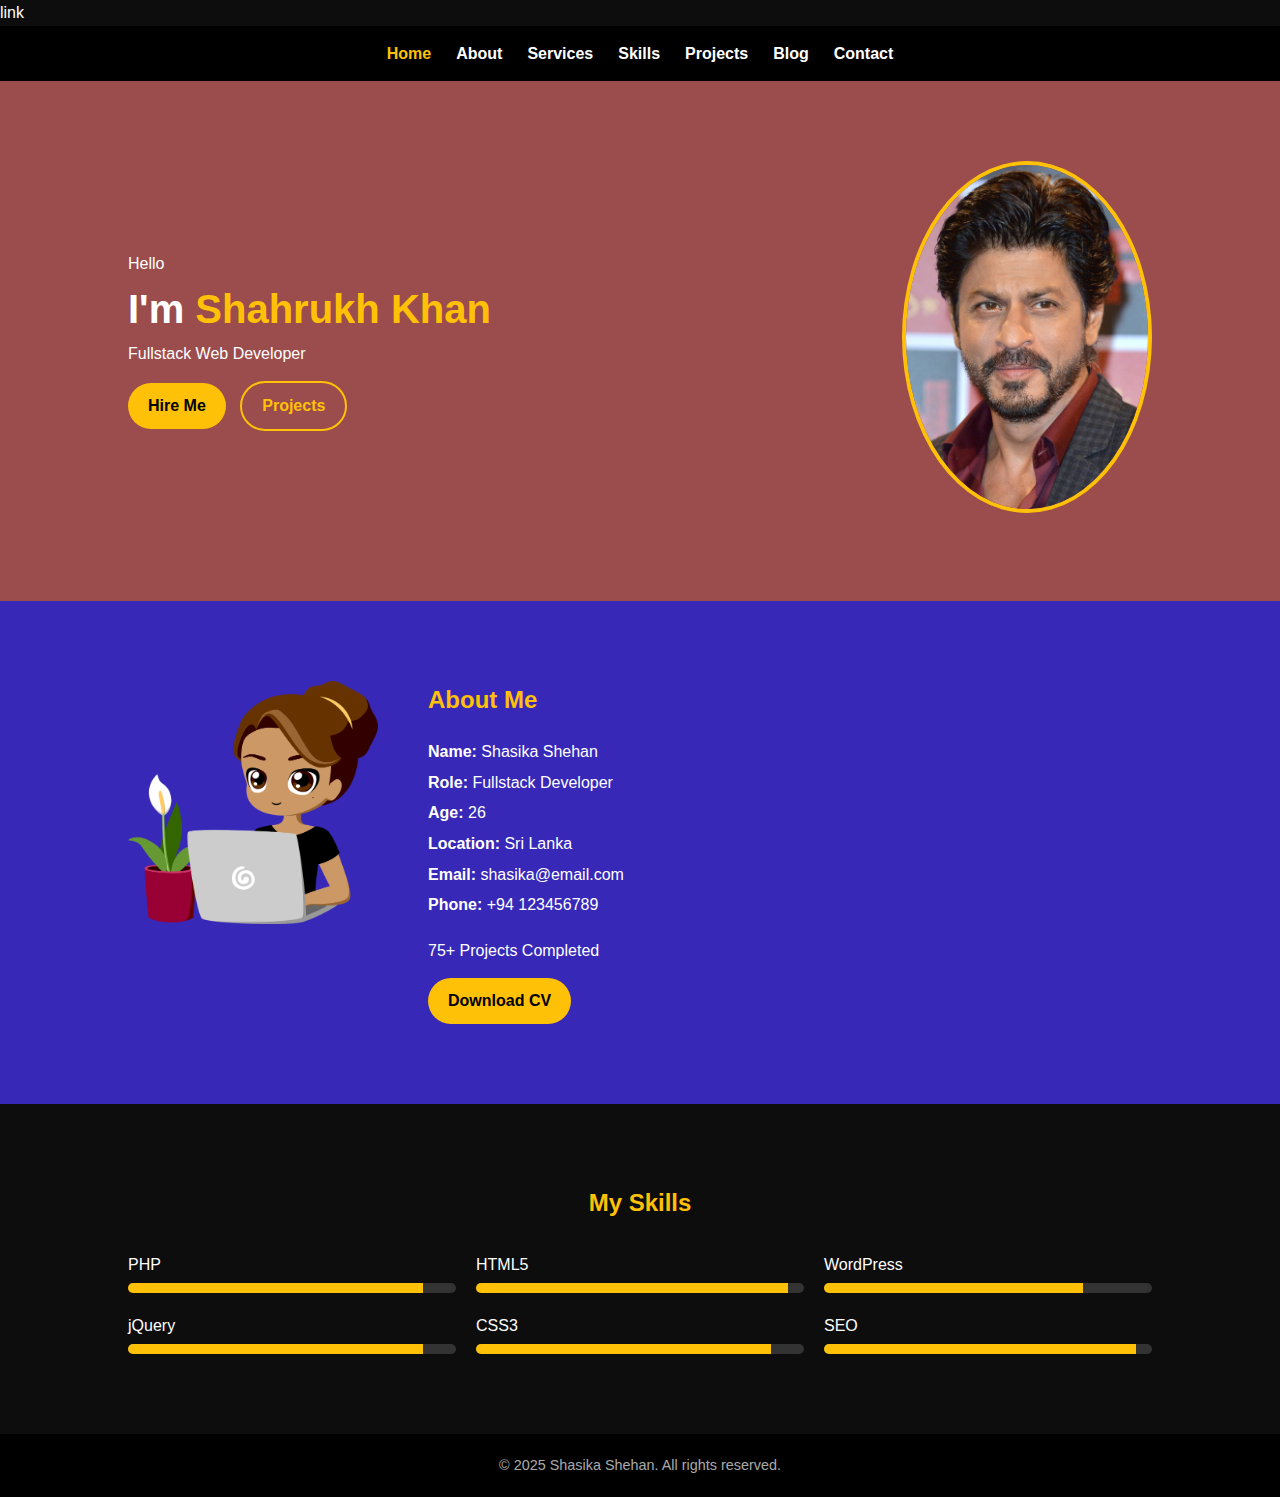
<file: Static_Website_01/index.html>
<!DOCTYPE html>
<html lang="en">

<head>
  <meta charset="UTF-8" />
  <meta name="viewport" content="width=device-width, initial-scale=1.0" />
  <title>Shasika Shehan | Fullstack Developer</title>
  <link rel="stylesheet" href="css/style.css" />
  <link rel="shortcut icon" href="favicon.png" type="image/favicon.png" />
  link
</head>

<body>
  <nav>
    <ul>
      <li><a href="#home" class="active">Home</a></li>
      <li><a href="about.html">About</a></li>
      <li><a href="services.html">Services</a></li>
      <li><a href="skills.html">Skills</a></li>
      <li><a href="projects.html">Projects</a></li>
      <li><a href="blog.html">Blog</a></li>
      <li><a href="contact.html">Contact</a></li>
    </ul>
  </nav>
  <!-- Header / Home Section -->
  <section id="home" class="home-section">
    <!-- Navigation Bar -->
    <div class="content">
      <p>Hello</p>
      <h1>I'm <span class="highlight">Shahrukh Khan</span></h1>
      <p class="role">Fullstack Web Developer</p>
      <a href="cv.pdf" class="btn">Hire Me</a>
      <a href="#projects" class="btn-outline">Projects</a>
    </div>
    <div class="profile-img">
      <img src="assets/images/profile.png" alt="Profile Photo" />
    </div>
  </section>


  <!-- About Section -->
  <section id="about" class="about-section">
    <div class="about-img">
      <img src="assets/images/profile1.png" alt="Shasika Shehan" />
    </div>
    <div class="about-content">
      <h2>About Me</h2>
      <ul>
        <li><strong>Name:</strong> Shasika Shehan</li>
        <li><strong>Role:</strong> Fullstack Developer</li>
        <li><strong>Age:</strong> 26</li>
        <li><strong>Location:</strong> Sri Lanka</li>
        <li><strong>Email:</strong> shasika@email.com</li>
        <li><strong>Phone:</strong> +94 123456789</li>
      </ul>
      <p>75+ Projects Completed</p>
      <a href="#" class="btn">Download CV</a>
    </div>
  </section>

  <!-- Skills Section -->
  <section id="skills" class="skills-section">
    <h2>My Skills</h2>
    <div class="skills-container">
      <div class="skill"><span>PHP</span>
        <div class="bar">
          <div style="width: 90%"></div>
        </div>
      </div>
      <div class="skill"><span>HTML5</span>
        <div class="bar">
          <div style="width: 95%"></div>
        </div>
      </div>
      <div class="skill"><span>WordPress</span>
        <div class="bar">
          <div style="width: 79%"></div>
        </div>
      </div>
      <div class="skill"><span>jQuery</span>
        <div class="bar">
          <div style="width: 90%"></div>
        </div>
      </div>
      <div class="skill"><span>CSS3</span>
        <div class="bar">
          <div style="width: 90%"></div>
        </div>
      </div>
      <div class="skill"><span>SEO</span>
        <div class="bar">
          <div style="width: 95%"></div>
        </div>
      </div>
    </div>
  </section>

  <footer>
    <p>© 2025 Shasika Shehan. All rights reserved.</p>
  </footer>
</body>

</html>
</file>
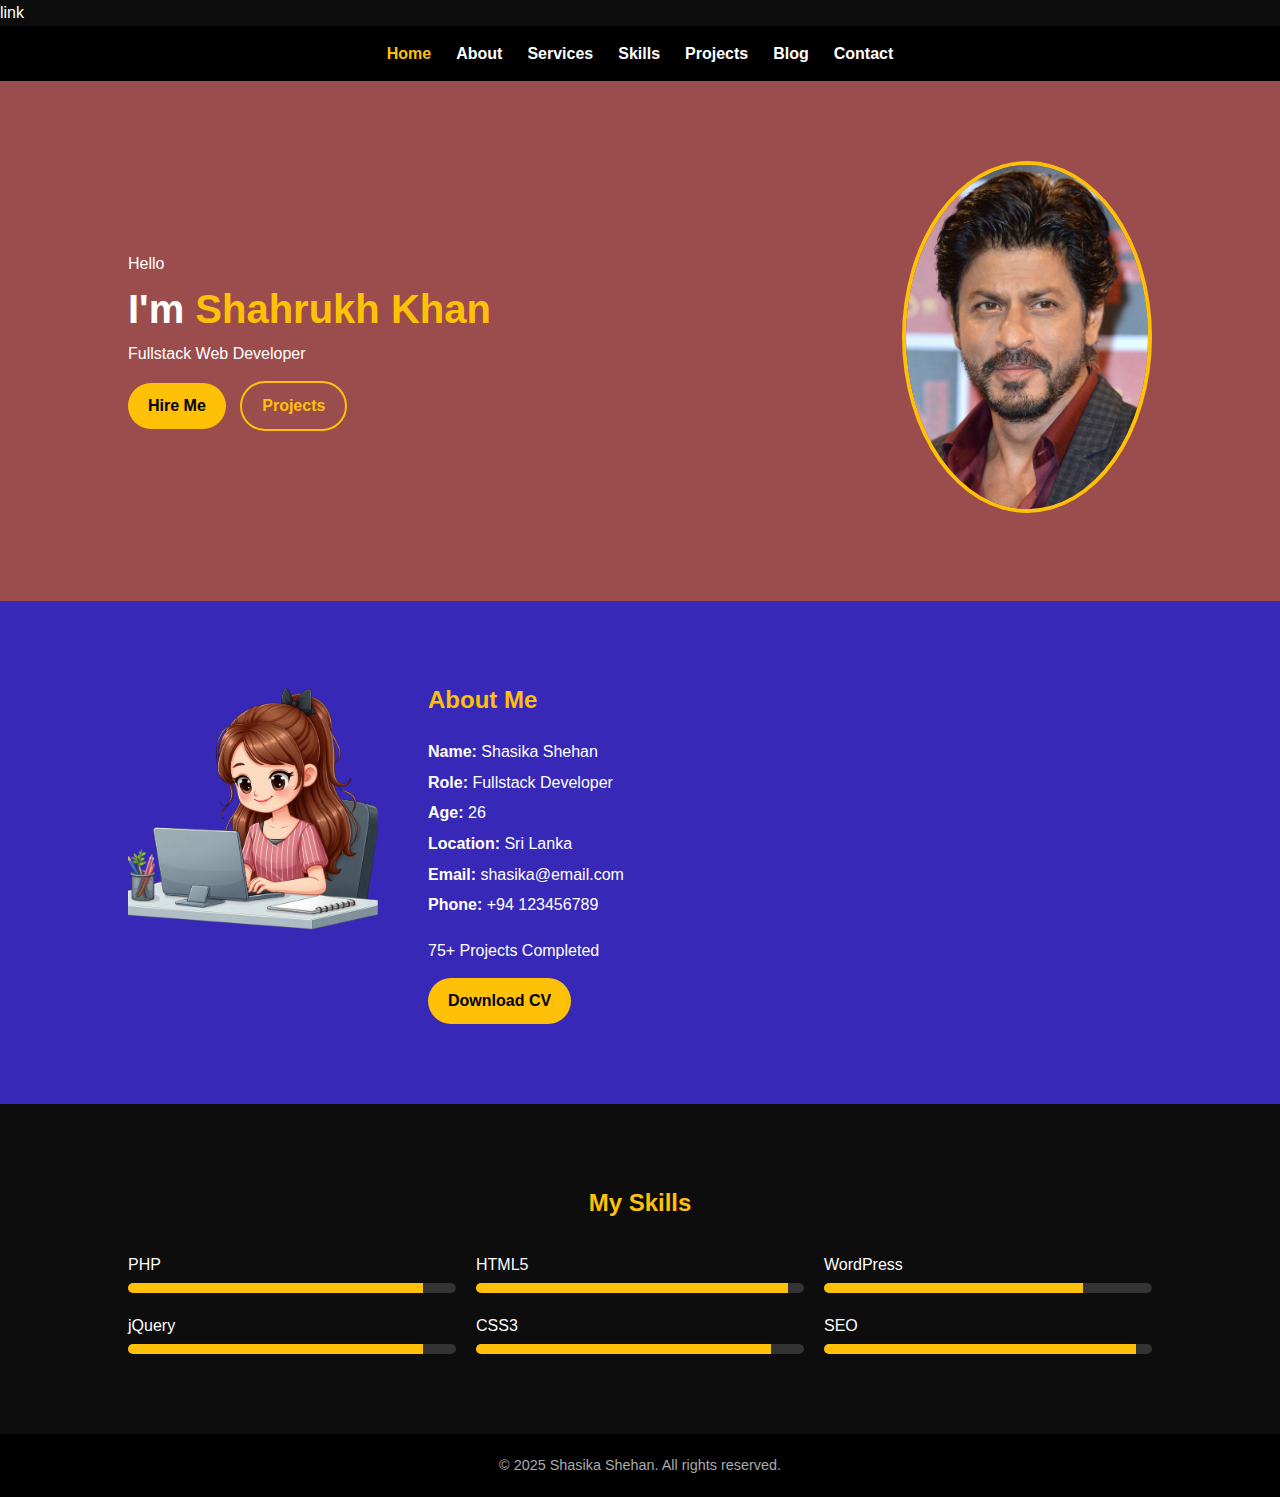
<file: Static_Website_03/index.html>
<!DOCTYPE html>
<html lang="en">

<head>
  <meta charset="UTF-8" />
  <meta name="viewport" content="width=device-width, initial-scale=1.0" />
  <title>Shasika Shehan | Fullstack Developer</title>
  <link rel="stylesheet" href="css/style.css" />
  <link rel="shortcut icon" href="image/favicon.png" type="image/favicon.png" />
  link
</head>

<body>
  <nav>
    <ul>
      <li><a href="#home" class="active">Home</a></li>
      <li><a href="about.html">About</a></li>
      <li><a href="services.html">Services</a></li>
      <li><a href="skills.html">Skills</a></li>
      <li><a href="projects.html">Projects</a></li>
      <li><a href="blog.html">Blog</a></li>
      <li><a href="contact.html">Contact</a></li>
    </ul>
  </nav>
  <!-- Header / Home Section -->
  <section id="home" class="home-section">
    <!-- Navigation Bar -->
    <div class="content">
      <p>Hello</p>
      <h1>I'm <span class="highlight">Shahrukh Khan</span></h1>
      <p class="role">Fullstack Web Developer</p>
      <a href="cv.pdf" class="btn">Hire Me</a>
      <a href="#projects" class="btn-outline">Projects</a>
    </div>
    <div class="profile-img">
      <img src="image/profile.png" alt="Profile Photo" />
    </div>
  </section>


  <!-- About Section -->
  <section id="about" class="about-section">
    <div class="about-img">
      <img src="image/profile1.png" alt="Shasika Shehan" />
    </div>
    <div class="about-content">
      <h2>About Me</h2>
      <ul>
        <li><strong>Name:</strong> Shasika Shehan</li>
        <li><strong>Role:</strong> Fullstack Developer</li>
        <li><strong>Age:</strong> 26</li>
        <li><strong>Location:</strong> Sri Lanka</li>
        <li><strong>Email:</strong> shasika@email.com</li>
        <li><strong>Phone:</strong> +94 123456789</li>
      </ul>
      <p>75+ Projects Completed</p>
      <a href="#" class="btn">Download CV</a>
    </div>
  </section>

  <!-- Skills Section -->
  <section id="skills" class="skills-section">
    <h2>My Skills</h2>
    <div class="skills-container">
      <div class="skill"><span>PHP</span>
        <div class="bar">
          <div style="width: 90%"></div>
        </div>
      </div>
      <div class="skill"><span>HTML5</span>
        <div class="bar">
          <div style="width: 95%"></div>
        </div>
      </div>
      <div class="skill"><span>WordPress</span>
        <div class="bar">
          <div style="width: 79%"></div>
        </div>
      </div>
      <div class="skill"><span>jQuery</span>
        <div class="bar">
          <div style="width: 90%"></div>
        </div>
      </div>
      <div class="skill"><span>CSS3</span>
        <div class="bar">
          <div style="width: 90%"></div>
        </div>
      </div>
      <div class="skill"><span>SEO</span>
        <div class="bar">
          <div style="width: 95%"></div>
        </div>
      </div>
    </div>
  </section>

  <footer>
    <p>© 2025 Shasika Shehan. All rights reserved.</p>
  </footer>
</body>

</html>
</file>
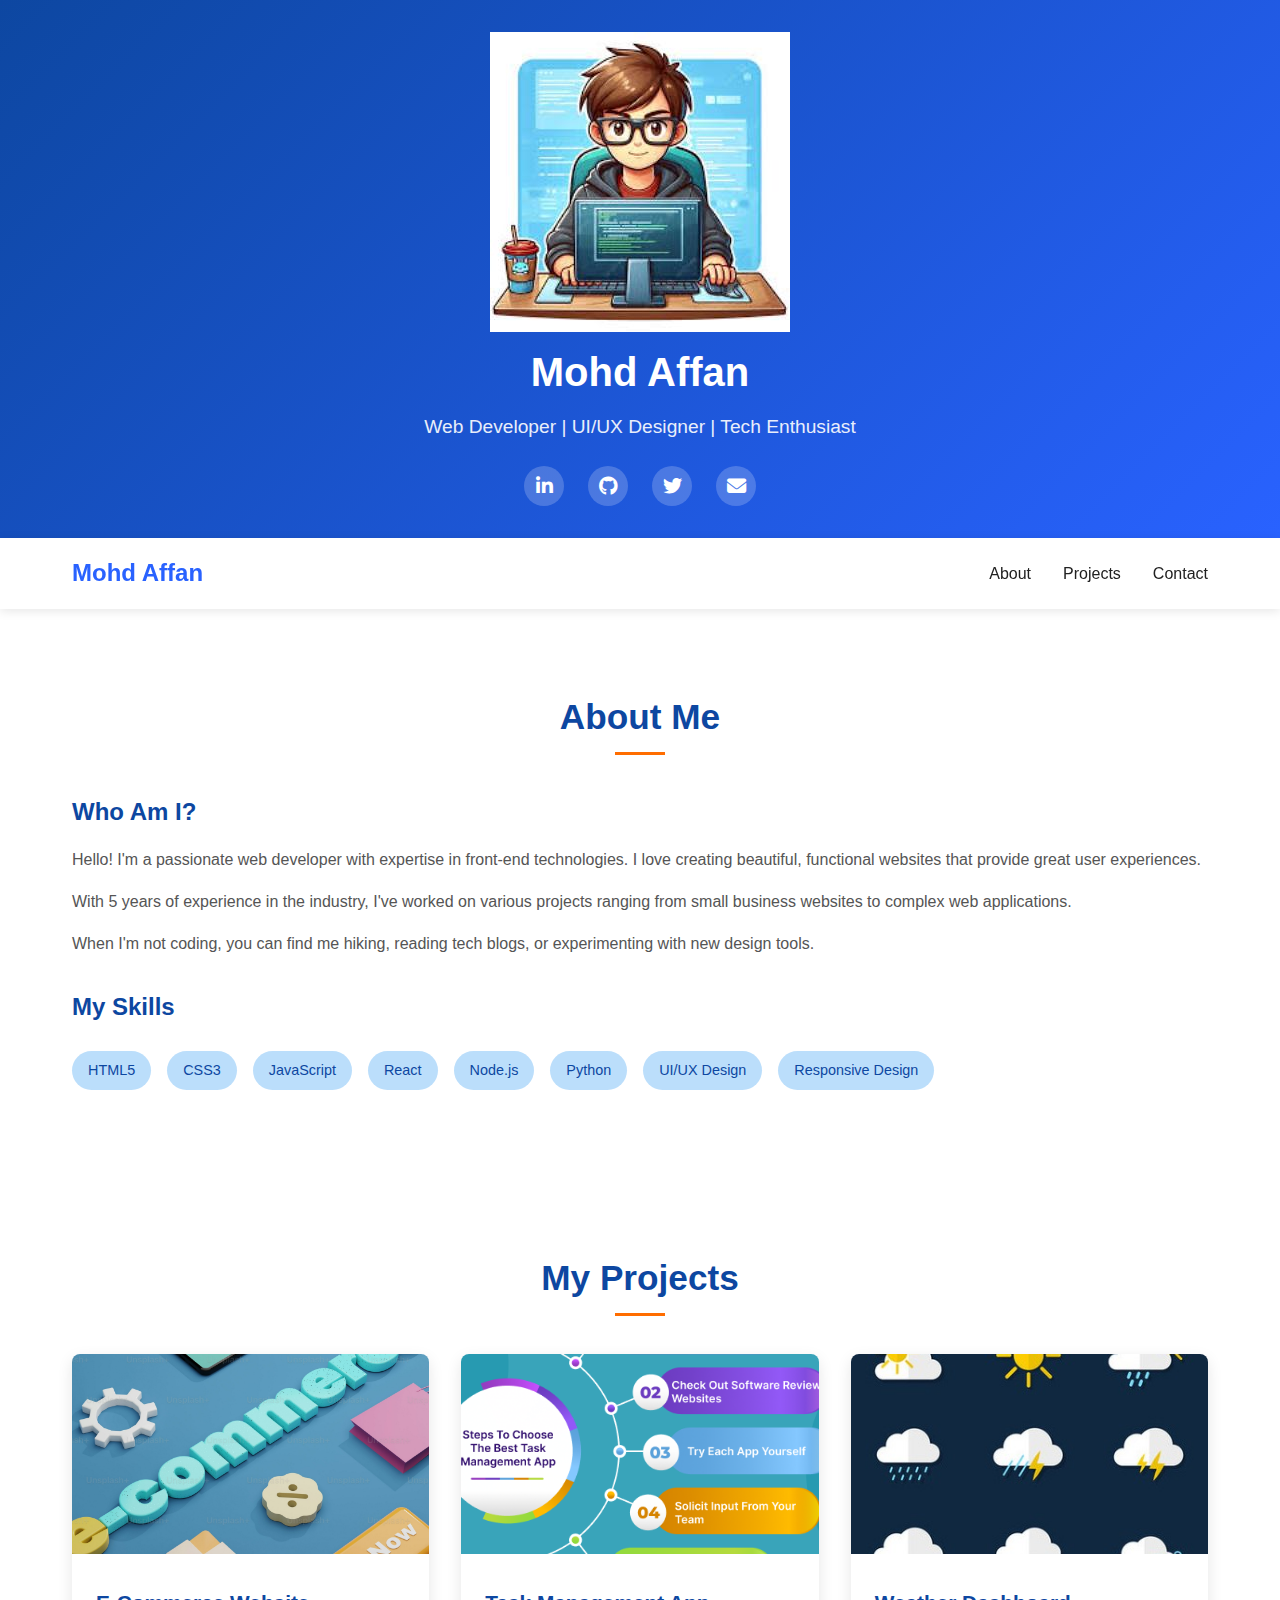
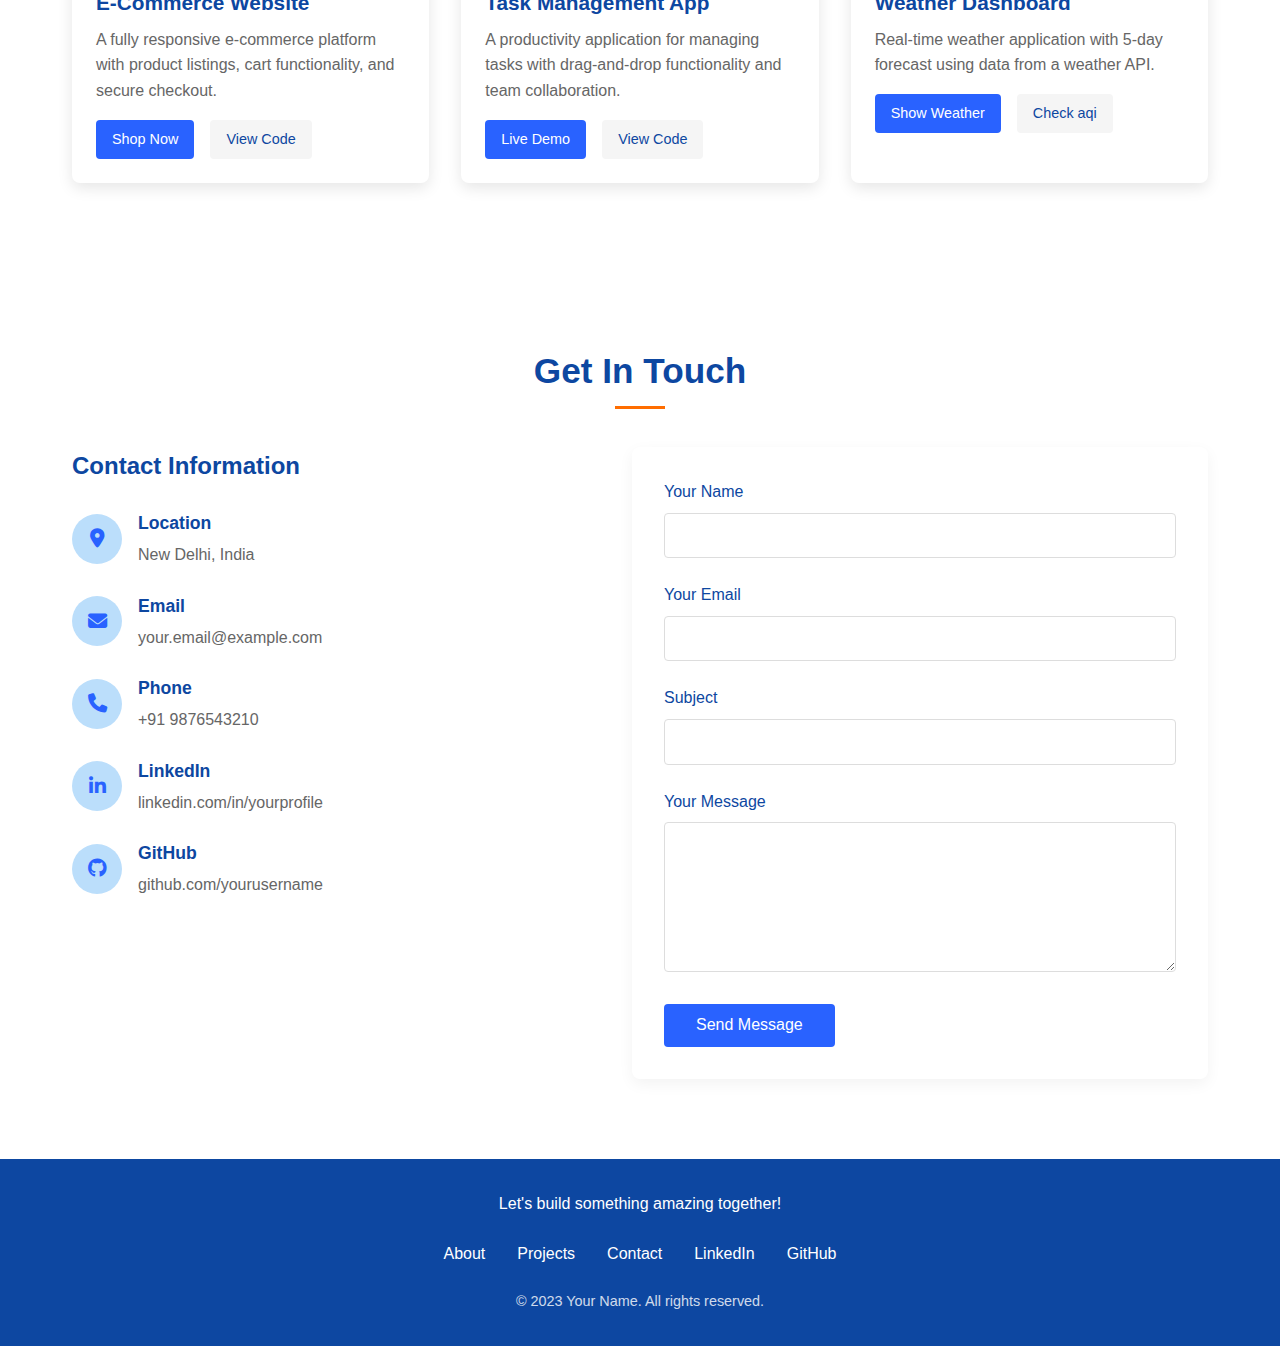
<file: static_website_02/about.html>
<!DOCTYPE html>
<html lang="en">
<head>
    <meta charset="UTF-8">
    <meta name="viewport" content="width=device-width, initial-scale=1.0">
    <title>Mohd Affan | Professional Portfolio</title>
    <link rel="stylesheet" href="https://cdnjs.cloudflare.com/ajax/libs/font-awesome/6.4.0/css/all.min.css">
    <style>
        :root {
            --primary: #2962ff;
            --dark: #0d47a1;
            --light: #bbdefb;
            --accent: #ff6d00;
            --gray: #f5f5f5;
            --dark-gray: #212121;
        }
        
        * {
            margin: 0;
            padding: 0;
            box-sizing: border-box;
            font-family: 'Segoe UI', Tahoma, Geneva, Verdana, sans-serif;
        }
        
        body {
            background-color: white;
            color: #333;
            line-height: 1.6;
        }
        
        /* Header */
        header {
            background: linear-gradient(135deg, var(--dark), var(--primary));
            color: white;
            padding: 2rem 0;
            text-align: center;
            position: relative;
            overflow: hidden;
        }
        
        .header-content {
            max-width: 1200px;
            margin: 0 auto;
            padding: 0 2rem;
            position: relative;
            z-index: 2;
        }
        
        .profile-img {
            width: 150px;
            height: 150px;
            border-radius: 50%;
            object-fit: cover;
            border: 5px solid white;
            margin-bottom: 1.5rem;
            box-shadow: 0 5px 15px rgba(0, 0, 0, 0.2);
        }
        
        h1 {
            font-size: 2.5rem;
            margin-bottom: 0.5rem;
        }
        
        .tagline {
            font-size: 1.2rem;
            opacity: 0.9;
            margin-bottom: 1.5rem;
        }
        
        .social-links {
            display: flex;
            justify-content: center;
            gap: 1.5rem;
            margin-top: 1.5rem;
        }
        
        .social-links a {
            color: white;
            background-color: rgba(255, 255, 255, 0.2);
            width: 40px;
            height: 40px;
            border-radius: 50%;
            display: flex;
            align-items: center;
            justify-content: center;
            transition: all 0.3s ease;
            text-decoration: none;
            font-size: 1.2rem;
        }
        
        .social-links a:hover {
            background-color: white;
            color: var(--primary);
            transform: translateY(-3px);
        }
        
        /* Navigation */
        nav {
            background-color: white;
            box-shadow: 0 2px 10px rgba(0, 0, 0, 0.1);
            position: sticky;
            top: 0;
            z-index: 100;
        }
        
        .nav-container {
            max-width: 1200px;
            margin: 0 auto;
            display: flex;
            justify-content: space-between;
            align-items: center;
            padding: 1rem 2rem;
        }
        
        .logo {
            font-weight: 700;
            color: var(--primary);
            font-size: 1.5rem;
            text-decoration: none;
        }
        
        .nav-links {
            display: flex;
            gap: 2rem;
        }
        
        .nav-links a {
            color: var(--dark-gray);
            text-decoration: none;
            font-weight: 500;
            transition: color 0.3s ease;
            position: relative;
        }
        
        .nav-links a:hover {
            color: var(--primary);
        }
        
        .nav-links a::after {
            content: '';
            position: absolute;
            width: 0;
            height: 2px;
            background-color: var(--primary);
            bottom: -5px;
            left: 0;
            transition: width 0.3s ease;
        }
        
        .nav-links a:hover::after {
            width: 100%;
        }
        
        /* Sections */
        section {
            padding: 5rem 2rem;
            max-width: 1200px;
            margin: 0 auto;
        }
        
        .section-title {
            text-align: center;
            margin-bottom: 3rem;
            position: relative;
        }
        
        .section-title h2 {
            font-size: 2.2rem;
            color: var(--dark);
            display: inline-block;
            position: relative;
        }
        
        .section-title h2::after {
            content: '';
            position: absolute;
            width: 50px;
            height: 3px;
            background-color: var(--accent);
            bottom: -10px;
            left: 50%;
            transform: translateX(-50%);
        }
        
        /* About Section */
        .about-content {
            display: flex;
            gap: 3rem;
            align-items: center;
        }
        
        .about-text {
            flex: 1;
        }
        
        .about-text h3 {
            font-size: 1.5rem;
            margin-bottom: 1rem;
            color: var(--dark);
        }
        
        .about-text p {
            margin-bottom: 1rem;
            color: #555;
        }
        
        .skills {
            display: flex;
            flex-wrap: wrap;
            gap: 1rem;
            margin-top: 1.5rem;
        }
        
        .skill {
            background-color: var(--light);
            color: var(--dark);
            padding: 0.5rem 1rem;
            border-radius: 20px;
            font-size: 0.9rem;
            font-weight: 500;
        }
        
        /* Projects Section */
        .projects-grid {
            display: grid;
            grid-template-columns: repeat(auto-fill, minmax(350px, 1fr));
            gap: 2rem;
        }
        
        .project-card {
            background-color: white;
            border-radius: 8px;
            overflow: hidden;
            box-shadow: 0 5px 15px rgba(0, 0, 0, 0.1);
            transition: transform 0.3s ease, box-shadow 0.3s ease;
        }
        
        .project-card:hover {
            transform: translateY(-10px);
            box-shadow: 0 15px 30px rgba(0, 0, 0, 0.15);
        }
        
        .project-img {
            width: 100%;
            height: 200px;
            object-fit: cover;
        }
        
        .project-info {
            padding: 1.5rem;
        }
        
        .project-info h3 {
            font-size: 1.3rem;
            margin-bottom: 0.5rem;
            color: var(--dark);
        }
        
        .project-info p {
            color: #666;
            margin-bottom: 1rem;
        }
        
        .project-links {
            display: flex;
            gap: 1rem;
        }
        
        .project-links a {
            padding: 0.5rem 1rem;
            border-radius: 4px;
            text-decoration: none;
            font-weight: 500;
            font-size: 0.9rem;
            transition: all 0.3s ease;
        }
        
        .demo-link {
            background-color: var(--primary);
            color: white;
        }
        
        .demo-link:hover {
            background-color: var(--dark);
        }
        
        .code-link {
            background-color: var(--gray);
            color: var(--dark);
        }
        
        .code-link:hover {
            background-color: #e0e0e0;
        }
        
        /* Contact Section */
        .contact-container {
            display: flex;
            gap: 3rem;
        }
        
        .contact-info {
            flex: 1;
        }
        
        .contact-info h3 {
            font-size: 1.5rem;
            margin-bottom: 1.5rem;
            color: var(--dark);
        }
        
        .contact-details {
            display: flex;
            flex-direction: column;
            gap: 1.5rem;
        }
        
        .contact-item {
            display: flex;
            align-items: center;
            gap: 1rem;
        }
        
        .contact-icon {
            width: 50px;
            height: 50px;
            background-color: var(--light);
            border-radius: 50%;
            display: flex;
            align-items: center;
            justify-content: center;
            color: var(--primary);
            font-size: 1.2rem;
        }
        
        .contact-text h4 {
            font-size: 1.1rem;
            margin-bottom: 0.3rem;
            color: var(--dark);
        }
        
        .contact-text p, .contact-text a {
            color: #666;
            text-decoration: none;
            transition: color 0.3s ease;
        }
        
        .contact-text a:hover {
            color: var(--primary);
        }
        
        .contact-form {
            flex: 1;
            background-color: white;
            padding: 2rem;
            border-radius: 8px;
            box-shadow: 0 5px 15px rgba(0, 0, 0, 0.05);
        }
        
        .form-group {
            margin-bottom: 1.5rem;
        }
        
        .form-group label {
            display: block;
            margin-bottom: 0.5rem;
            font-weight: 500;
            color: var(--dark);
        }
        
        .form-group input,
        .form-group textarea {
            width: 100%;
            padding: 0.8rem;
            border: 1px solid #ddd;
            border-radius: 4px;
            font-size: 1rem;
            transition: border-color 0.3s ease;
        }
        
        .form-group input:focus,
        .form-group textarea:focus {
            outline: none;
            border-color: var(--primary);
        }
        
        .form-group textarea {
            min-height: 150px;
            resize: vertical;
        }
        
        .submit-btn {
            background-color: var(--primary);
            color: white;
            border: none;
            padding: 0.8rem 2rem;
            border-radius: 4px;
            font-size: 1rem;
            font-weight: 500;
            cursor: pointer;
            transition: background-color 0.3s ease;
        }
        
        .submit-btn:hover {
            background-color: var(--dark);
        }
        
        /* Footer */
        footer {
            background-color: var(--dark);
            color: white;
            text-align: center;
            padding: 2rem;
        }
        
        .footer-content {
            max-width: 1200px;
            margin: 0 auto;
        }
        
        .footer-links {
            display: flex;
            justify-content: center;
            gap: 2rem;
            margin: 1.5rem 0;
        }
        
        .footer-links a {
            color: white;
            text-decoration: none;
            transition: color 0.3s ease;
        }
        
        .footer-links a:hover {
            color: var(--light);
        }
        
        .copyright {
            opacity: 0.8;
            font-size: 0.9rem;
        }
        
        /* Responsive Design */
        @media (max-width: 768px) {
            .nav-container {
                flex-direction: column;
                gap: 1rem;
            }
            
            .nav-links {
                gap: 1rem;
            }
            
            .about-content {
                flex-direction: column;
            }
            
            .contact-container {
                flex-direction: column;
            }
            
            section {
                padding: 3rem 1.5rem;
            }
        }
    </style>
</head>
<body>
    <!-- Header Section -->
    <header>
        <div class="header-content">
            <img src="images/profile.jpg" alt="My Photo">
            <h1>Mohd Affan</h1>
            <p class="tagline">Web Developer | UI/UX Designer | Tech Enthusiast</p>
            <div class="social-links">
                <a href="https://linkedin.com/in/yourprofile" target="_blank"><i class="fab fa-linkedin-in"></i></a>
                <a href="https://github.com/imohdaffan/Project.git" target="_blank"><i class="fab fa-github"></i></a>
                <a href="#"><i class="fab fa-twitter"></i></a>
                <a href="#"><i class="fas fa-envelope"></i></a>
            </div>
        </div>
    </header>

    <!-- Navigation -->
    <nav>
        <div class="nav-container">
            <a href="#" class="logo">Mohd Affan</a>
            <div class="nav-links">
                <a href="#about">About</a>
                <a href="#projects">Projects</a>
                <a href="#contact">Contact</a>
            </div>
        </div>
    </nav>

    <!-- Main Content -->
    <main>
        <!-- About Section -->
        <section id="about">
            <div class="section-title">
                <h2>About Me</h2>
            </div>
            <div class="about-content">
                <div class="about-text">
                    <h3>Who Am I?</h3>
                    <p>Hello! I'm a passionate web developer with expertise in front-end technologies. I love creating beautiful, functional websites that provide great user experiences.</p>
                    <p>With 5 years of experience in the industry, I've worked on various projects ranging from small business websites to complex web applications.</p>
                    <p>When I'm not coding, you can find me hiking, reading tech blogs, or experimenting with new design tools.</p>
                    
                    <h3 style="margin-top: 2rem;">My Skills</h3>
                    <div class="skills">
                        <span class="skill">HTML5</span>
                        <span class="skill">CSS3</span>
                        <span class="skill">JavaScript</span>
                        <span class="skill">React</span>
                        <span class="skill">Node.js</span>
                        <span class="skill">Python</span>
                        <span class="skill">UI/UX Design</span>
                        <span class="skill">Responsive Design</span>
                    </div>
                </div>
            </div>
        </section>

        <!-- Projects Section -->
        <section id="projects">
            <div class="section-title">
                <h2>My Projects</h2>
            </div>
            <div class="projects-grid">
                <!-- Project 1 -->
                <div class="project-card">
                    <img src="images/profile1.jpg" alt="Project 1" class="project-img">
                    <div class="project-info">
                        <h3>E-Commerce Website</h3>
                        <p>A fully responsive e-commerce platform with product listings, cart functionality, and secure checkout.</p>
                        <div class="project-links">
                            <a href="https://www.amazon.in/" class="demo-link">Shop Now</a>
                            <a href="https://github.com/imohdaffan/Project.git" class="code-link">View Code</a>
                        </div>
                    </div>
                </div>
                
                <!-- Project 2 -->
                <div class="project-card">
                    <img src="images/profile2.jpg" alt="Project 2" class="project-img">
                    <div class="project-info">
                        <h3>Task Management App</h3>
                        <p>A productivity application for managing tasks with drag-and-drop functionality and team collaboration.</p>
                        <div class="project-links">
                            <a href="#" class="demo-link">Live Demo</a>
                            <a href="#" class="code-link">View Code</a>
                        </div>
                    </div>
                </div>
                
                <!-- Project 3 -->
                <div class="project-card">
                    <img src="images/profile3.jpg" alt="Project 3" class="project-img">
                    <div class="project-info">
                        <h3>Weather Dashboard</h3>
                        <p>Real-time weather application with 5-day forecast using data from a weather API.</p>
                        <div class="project-links">
                            <a href="https://www.accuweather.com/en/in/moradabad/191056/weather-forecast/191056" class="demo-link">Show Weather</a>
                            <a href="https://www.aqi.in/in/dashboard/india/delhi/new-delhi" class="code-link">Check aqi</a>
                        </div>
                    </div>
                </div>
            </div>
        </section>

        <!-- Contact Section -->
        <section id="contact">
            <div class="section-title">
                <h2>Get In Touch</h2>
            </div>
            <div class="contact-container">
                <div class="contact-info">
                    <h3>Contact Information</h3>
                    <div class="contact-details">
                        <div class="contact-item">
                            <div class="contact-icon">
                                <i class="fas fa-map-marker-alt"></i>
                            </div>
                            <div class="contact-text">
                                <h4>Location</h4>
                                <p>New Delhi, India</p>
                            </div>
                        </div>
                        
                        <div class="contact-item">
                            <div class="contact-icon">
                                <i class="fas fa-envelope"></i>
                            </div>
                            <div class="contact-text">
                                <h4>Email</h4>
                                <a href="mailto:your.email@example.com">your.email@example.com</a>
                            </div>
                        </div>
                        
                        <div class="contact-item">
                            <div class="contact-icon">
                                <i class="fas fa-phone"></i>
                            </div>
                            <div class="contact-text">
                                <h4>Phone</h4>
                                <a href="tel:+919876543210">+91 9876543210</a>
                            </div>
                        </div>
                        
                        <div class="contact-item">
                            <div class="contact-icon">
                                <i class="fab fa-linkedin-in"></i>
                            </div>
                            <div class="contact-text">
                                <h4>LinkedIn</h4>
                                <a href="https://linkedin.com/in/yourprofile" target="_blank">linkedin.com/in/yourprofile</a>
                            </div>
                        </div>
                        
                        <div class="contact-item">
                            <div class="contact-icon">
                                <i class="fab fa-github"></i>
                            </div>
                            <div class="contact-text">
                                <h4>GitHub</h4>
                                <a href="https://github.com/imohdaffan/Project.git" target="_blank">github.com/yourusername</a>
                            </div>
                        </div>
                    </div>
                </div>
                
                <div class="contact-form">
                    <form>
                        <div class="form-group">
                            <label for="name">Your Name</label>
                            <input type="text" id="name" required>
                        </div>
                        
                        <div class="form-group">
                            <label for="">Your Email</label>
                            <input type="email" id="email" required>
                        </div>
                        
                        <div class="form-group">
                            <label for="subject">Subject</label>
                            <input type="text" id="subject" required>
                        </div>
                        
                        <div class="form-group">
                            <label for="message">Your Message</label>
                            <textarea id="message" required></textarea>
                        </div>
                        
                        <button type="submit" class="submit-btn">Send Message</button>
                    </form>
                </div>
            </div>
        </section>
    </main>

    <!-- Footer -->
    <footer>
        <div class="footer-content">
            <p>Let's build something amazing together!</p>
            <div class="footer-links">
                <a href="#about">About</a>
                <a href="#projects">Projects</a>
                <a href="#contact">Contact</a>
                <a href="https://linkedin.com/in/yourprofile" target="_blank">LinkedIn</a>
                <a href="https://github.com/imohdaffan/Project.git" target="_blank">GitHub</a>
            </div>
            <p class="copyright">© 2023 Your Name. All rights reserved.</p>
        </div>
    </footer>

    <script>
        // Smooth scrolling for navigation links
        document.querySelectorAll('a[href^="#"]').forEach(anchor => {
            anchor.addEventListener('click', function (e) {
                e.preventDefault();
                
                document.querySelector(this.getAttribute('href')).scrollIntoView({
                    behavior: 'smooth'
                });
            });
        });
        
        // Form submission handling (would need backend in real implementation)
        const form = document.querySelector('form');
        form.addEventListener('submit', (e) => {
            e.preventDefault();
            alert('Thank you for your message! In a real implementation, this would send the message to my inbox.');
            form.reset();
        });
    </script>
</body>
</html>
</file>
<file: Static_Website_01/css/style.css>
/* Basic Reset */
* {
  margin: 0;
  padding: 0;
  box-sizing: border-box;
}

body {
  font-family: 'Segoe UI', sans-serif;
  background-color: #0d0d0d;
  color: white;
  line-height: 1.6;
}

a {
  text-decoration: none;
  color: inherit;
}

nav {
  background-color: #000;
  padding: 15px;
  text-align: center;
}

nav ul {
  list-style: none;
  display: flex;
  justify-content: center;
  gap: 25px;
}

nav ul li a {
  color: white;
  font-weight: bold;
  transition: 0.3s;
}

nav ul li a:hover,
nav ul li a.active {
  color: #ffc107;
}

.home-section {
  display: flex;
  justify-content: space-between;
  align-items: center;
  padding: 80px 10%;
  background-color: #9b4c4c;
}

.content {
  max-width: 600px;
}

.content h1 {
  font-size: 2.5rem;
}

.highlight {
  color: #ffc107;
}

.btn, .btn-outline {
  display: inline-block;
  margin: 15px 10px 0 0;
  padding: 10px 20px;
  border-radius: 25px;
  font-weight: bold;
  cursor: pointer;
}

.btn {
  background-color: #ffc107;
  color: black;
}

.btn-outline {
  border: 2px solid #ffc107;
  color: #ffc107;
  background: transparent;
}

.profile-img img {
  width: 250px;
  border-radius: 50%;
  border: 4px solid #ffc107;
}

.about-section {
  display: flex;
  padding: 80px 10%;
  gap: 50px;
  background-color: #3728b8;
}

.about-img img {
  width: 250px;
  border-radius: 10px;
}

.about-content h2 {
  color: #ffc107;
  margin-bottom: 20px;
}

.about-content ul {
  list-style: none;
  margin-bottom: 20px;
}

.about-content ul li {
  margin: 5px 0;
}

.skills-section {
  padding: 80px 10%;
  background-color: #0d0d0d;
}

.skills-section h2 {
  color: #ffc107;
  margin-bottom: 30px;
  text-align: center;
}

.skills-container {
  display: grid;
  grid-template-columns: repeat(auto-fit, minmax(250px, 1fr));
  gap: 20px;
}

.skill span {
  display: block;
  margin-bottom: 5px;
}

.skill .bar {
  background-color: #333;
  height: 10px;
  border-radius: 5px;
  overflow: hidden;
}

.skill .bar div {
  height: 100%;
  background-color: #ffc107;
  width: 0;
  animation: fill 1s ease forwards;
}

@keyframes fill {
  to {
    width: 100%;
  }
}

footer {
  background-color: #000;
  text-align: center;
  padding: 20px;
  color: #aaa;
  font-size: 0.9rem;
}
</file>
<file: Static_Website_03/css/style.css>
/* Basic Reset */
* {
  margin: 0;
  padding: 0;
  box-sizing: border-box;
}

body {
  font-family: 'Segoe UI', sans-serif;
  background-color: #0d0d0d;
  color: white;
  line-height: 1.6;
}

a {
  text-decoration: none;
  color: inherit;
}

nav {
  background-color: #000;
  padding: 15px;
  text-align: center;
}

nav ul {
  list-style: none;
  display: flex;
  justify-content: center;
  gap: 25px;
}

nav ul li a {
  color: white;
  font-weight: bold;
  transition: 0.3s;
}

nav ul li a:hover,
nav ul li a.active {
  color: #ffc107;
}

.home-section {
  display: flex;
  justify-content: space-between;
  align-items: center;
  padding: 80px 10%;
  background-color: #9b4c4c;
}

.content {
  max-width: 600px;
}

.content h1 {
  font-size: 2.5rem;
}

.highlight {
  color: #ffc107;
}

.btn, .btn-outline {
  display: inline-block;
  margin: 15px 10px 0 0;
  padding: 10px 20px;
  border-radius: 25px;
  font-weight: bold;
  cursor: pointer;
}

.btn {
  background-color: #ffc107;
  color: black;
}

.btn-outline {
  border: 2px solid #ffc107;
  color: #ffc107;
  background: transparent;
}

.profile-img img {
  width: 250px;
  border-radius: 50%;
  border: 4px solid #ffc107;
}

.about-section {
  display: flex;
  padding: 80px 10%;
  gap: 50px;
  background-color: #3728b8;
}

.about-img img {
  width: 250px;
  border-radius: 10px;
}

.about-content h2 {
  color: #ffc107;
  margin-bottom: 20px;
}

.about-content ul {
  list-style: none;
  margin-bottom: 20px;
}

.about-content ul li {
  margin: 5px 0;
}

.skills-section {
  padding: 80px 10%;
  background-color: #0d0d0d;
}

.skills-section h2 {
  color: #ffc107;
  margin-bottom: 30px;
  text-align: center;
}

.skills-container {
  display: grid;
  grid-template-columns: repeat(auto-fit, minmax(250px, 1fr));
  gap: 20px;
}

.skill span {
  display: block;
  margin-bottom: 5px;
}

.skill .bar {
  background-color: #333;
  height: 10px;
  border-radius: 5px;
  overflow: hidden;
}

.skill .bar div {
  height: 100%;
  background-color: #ffc107;
  width: 0;
  animation: fill 1s ease forwards;
}

@keyframes fill {
  to {
    width: 100%;
  }
}

footer {
  background-color: #000;
  text-align: center;
  padding: 20px;
  color: #aaa;
  font-size: 0.9rem;
}
</file>
